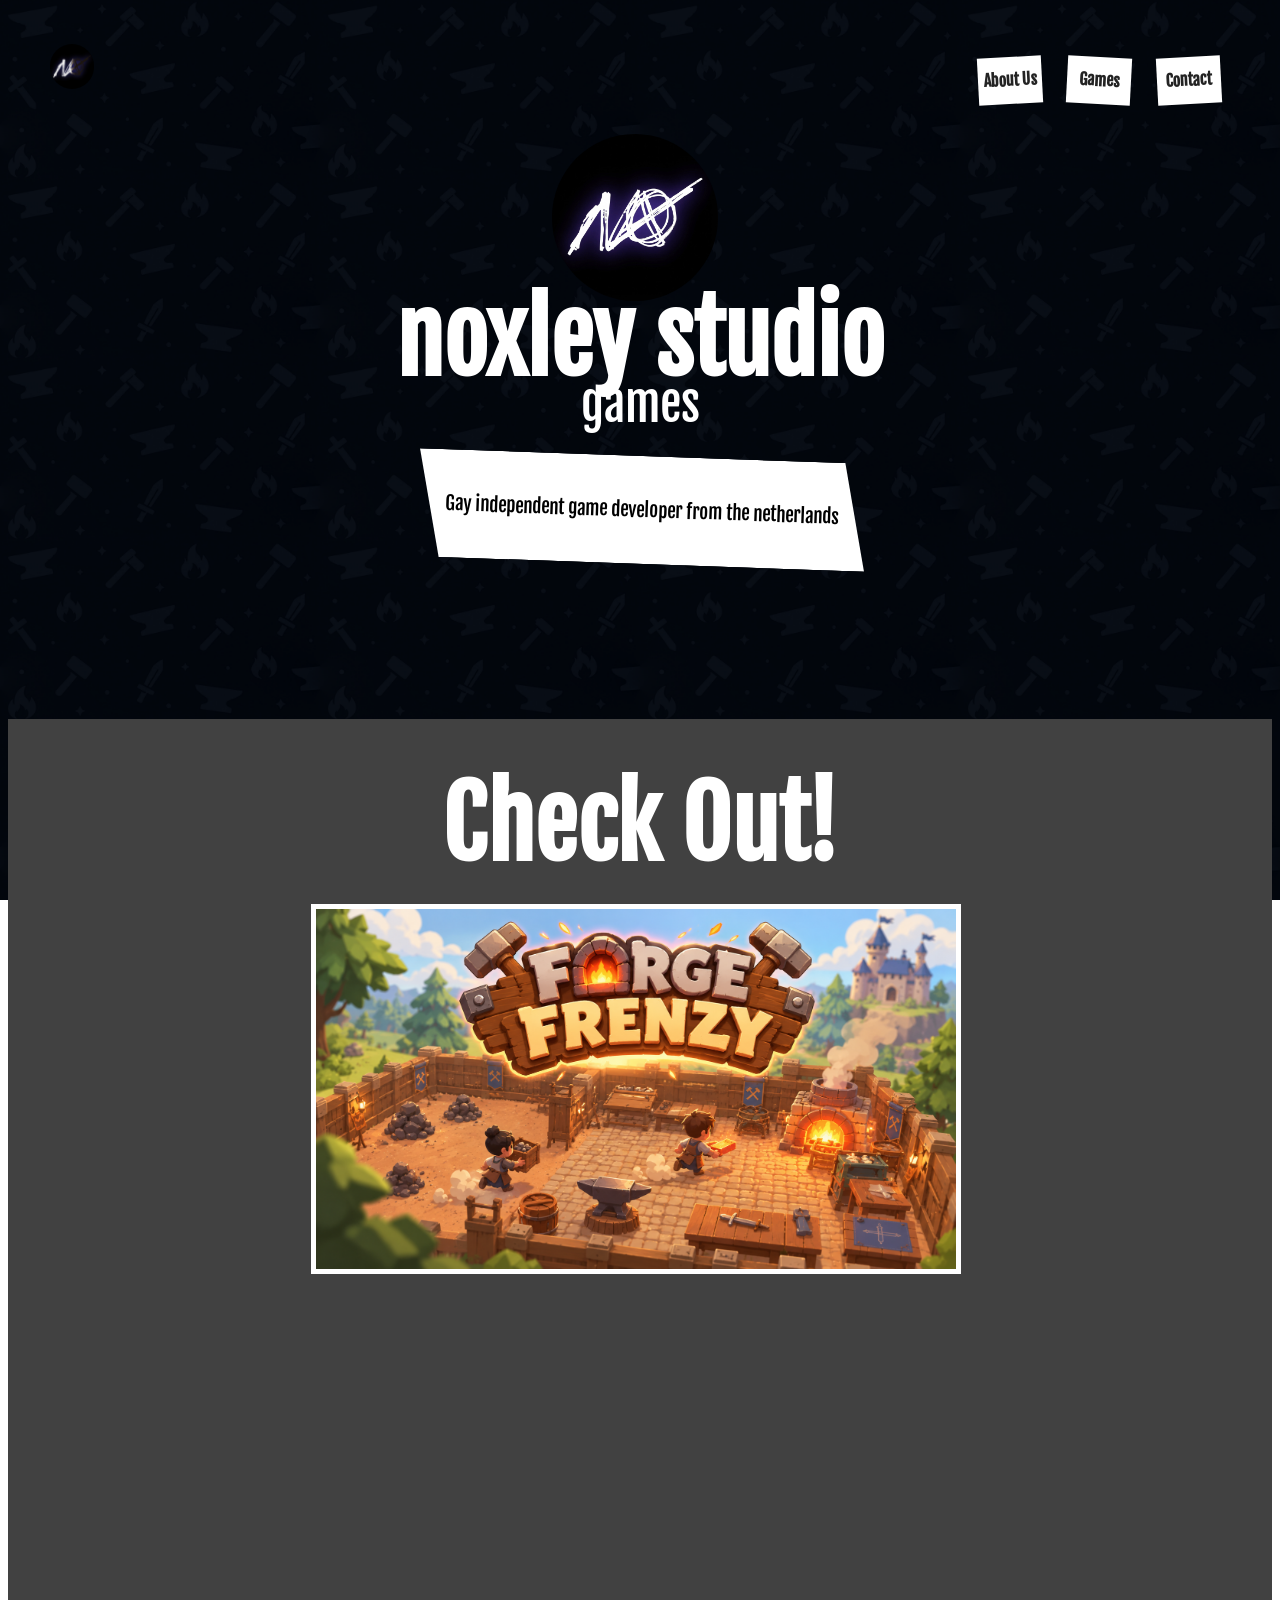
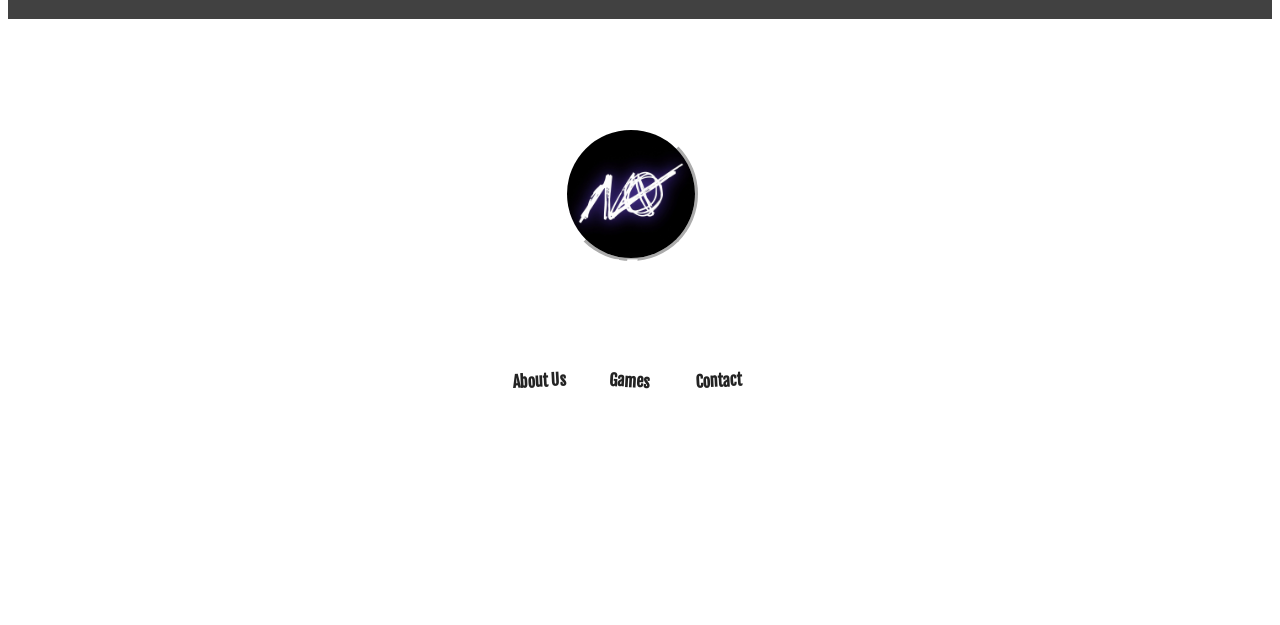
<file: index.html>
<!doctype html>
<html lang="en">
  <head>
    <meta charset="UTF-8" />
    <meta name="viewport" content="width=device-width, initial-scale=1.0" />
    <title>Home</title>
    <link rel="stylesheet" href="style.css" />
    <link rel="preconnect" href="https://fonts.googleapis.com" />
    <link rel="preconnect" href="https://fonts.gstatic.com" crossorigin />
    <link
      href="https://fonts.googleapis.com/css2?family=Fjalla+One&display=swap"
      rel="stylesheet"
    />
  </head>
  <body>
    <div class="TopNav">
      <a href="index.html"><img class="Logo-TL" src="Logo.jpg" /></a>
      <div class="NavBtns">
        <a class="NavBtn NavBtn1" href="about.html">About Us</a>
        <a class="NavBtn NavBtn2" href="games.html">Games</a>
        <a class="NavBtn NavBtn3" href="contact.html">Contact</a>
      </div>
    </div>
    <img class="MainLogo" src="LogoHD.jpg" />
    <h1 class="MainHeaderLogo">noxley studio</h1>
    <h2 class="MainTextLogo">games</h2>
    <div class="MainSticker">
      <p>Gay independent game developer from the netherlands</p>
    </div>

    <div class="CheckOut">
      <h1 class="CheckOutHeader">Check Out!</h1>
      <a href="games.html">
        <img class="CheckOutImg" src="Forge Frenzy_ Smithing Rush.png" />
      </a>
    </div>

    <div class="Footer">
      <a><img class="Logo-BM" src="LogoHD.jpg" /></a>
      <h1 class="FooterHeaderLogo">noxley studio</h1>
      <h2 class="FooterTextLogo">games</h2>
      <div class="FooterBtns">
        <a class="FooterBtn FooterBtn1" href="about.html">About Us</a>
        <a class="FooterBtn FooterBtn2" href="games.html">Games</a>
        <a class="FooterBtn FooterBtn3" href="contact.html">Contact</a>
      </div>
      <h2 class="FooterText">
        Website Made By<br />
        Joep & Suleyman
      </h2>
    </div>
  </body>
</html>
</file>
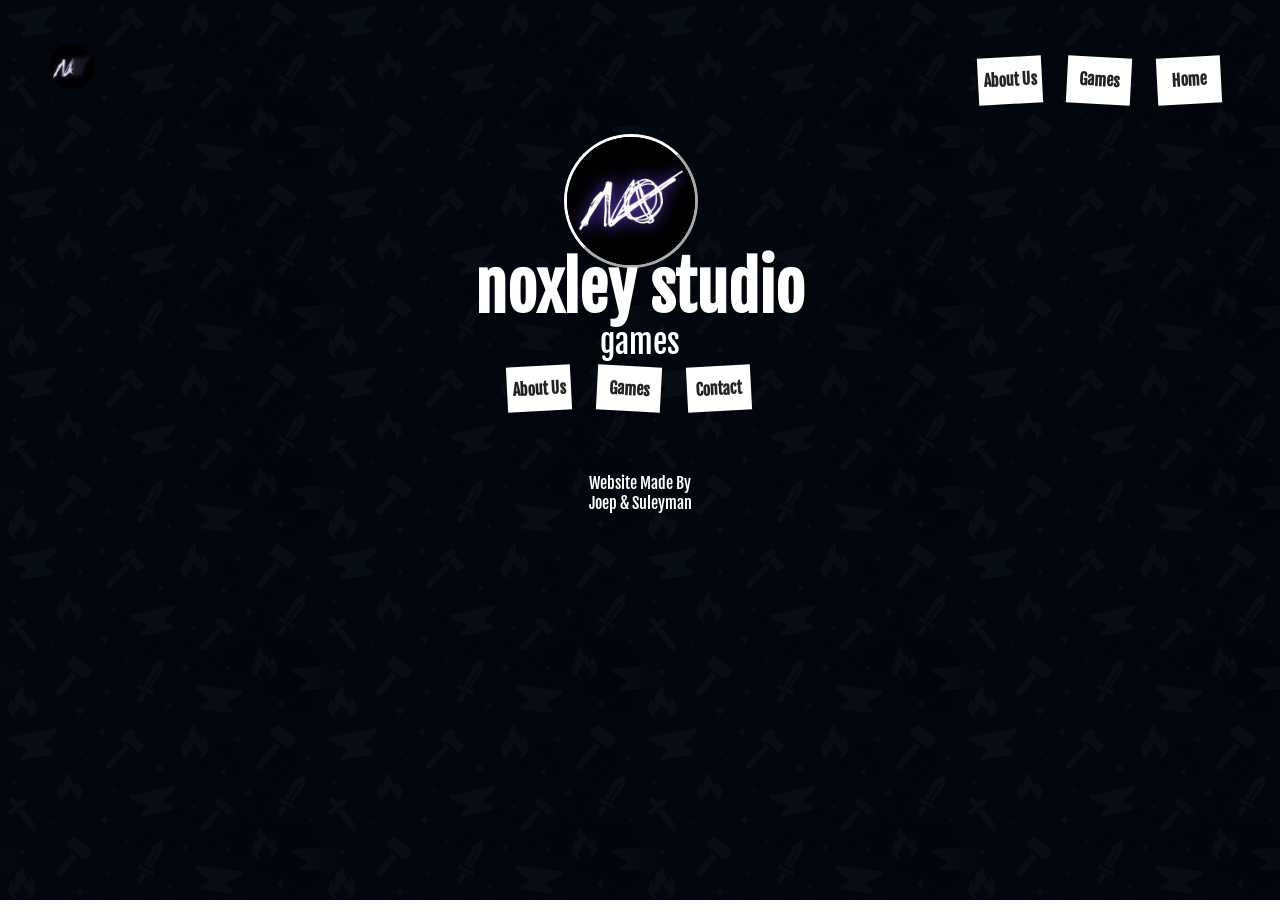
<file: contact.html>
<!doctype html>
<html lang="en">
  <head>
    <meta charset="UTF-8" />
    <meta name="viewport" content="width=device-width, initial-scale=1.0" />
    <title>Contact</title>
    <link rel="stylesheet" href="style.css" />
    <link rel="preconnect" href="https://fonts.googleapis.com" />
    <link rel="preconnect" href="https://fonts.gstatic.com" crossorigin />
    <link
      href="https://fonts.googleapis.com/css2?family=Fjalla+One&display=swap"
      rel="stylesheet"
    />
  </head>
  <body>
    <div class="TopNav">
      <a href="index.html"><img class="Logo-TL" src="Logo.jpg" /></a>
      <div class="NavBtns">
        <a class="NavBtn NavBtn1" href="about.html">About Us</a>
        <a class="NavBtn NavBtn2" href="games.html">Games</a>
        <a class="NavBtn NavBtn3" href="index.html">Home</a>
      </div>
    </div>
    <div class="Footer">
      <a><img class="Logo-BM" src="LogoHD.jpg" /></a>
      <h1 class="FooterHeaderLogo">noxley studio</h1>
      <h2 class="FooterTextLogo">games</h2>
      <div class="FooterBtns">
        <a class="FooterBtn FooterBtn1" href="about.html">About Us</a>
        <a class="FooterBtn FooterBtn2" href="games.html">Games</a>
        <a class="FooterBtn FooterBtn3" href="contact.html">Contact</a>
      </div>
      <h2 class="FooterText">
        Website Made By<br />
        Joep & Suleyman
      </h2>
    </div>
  </body>
</html>
</file>
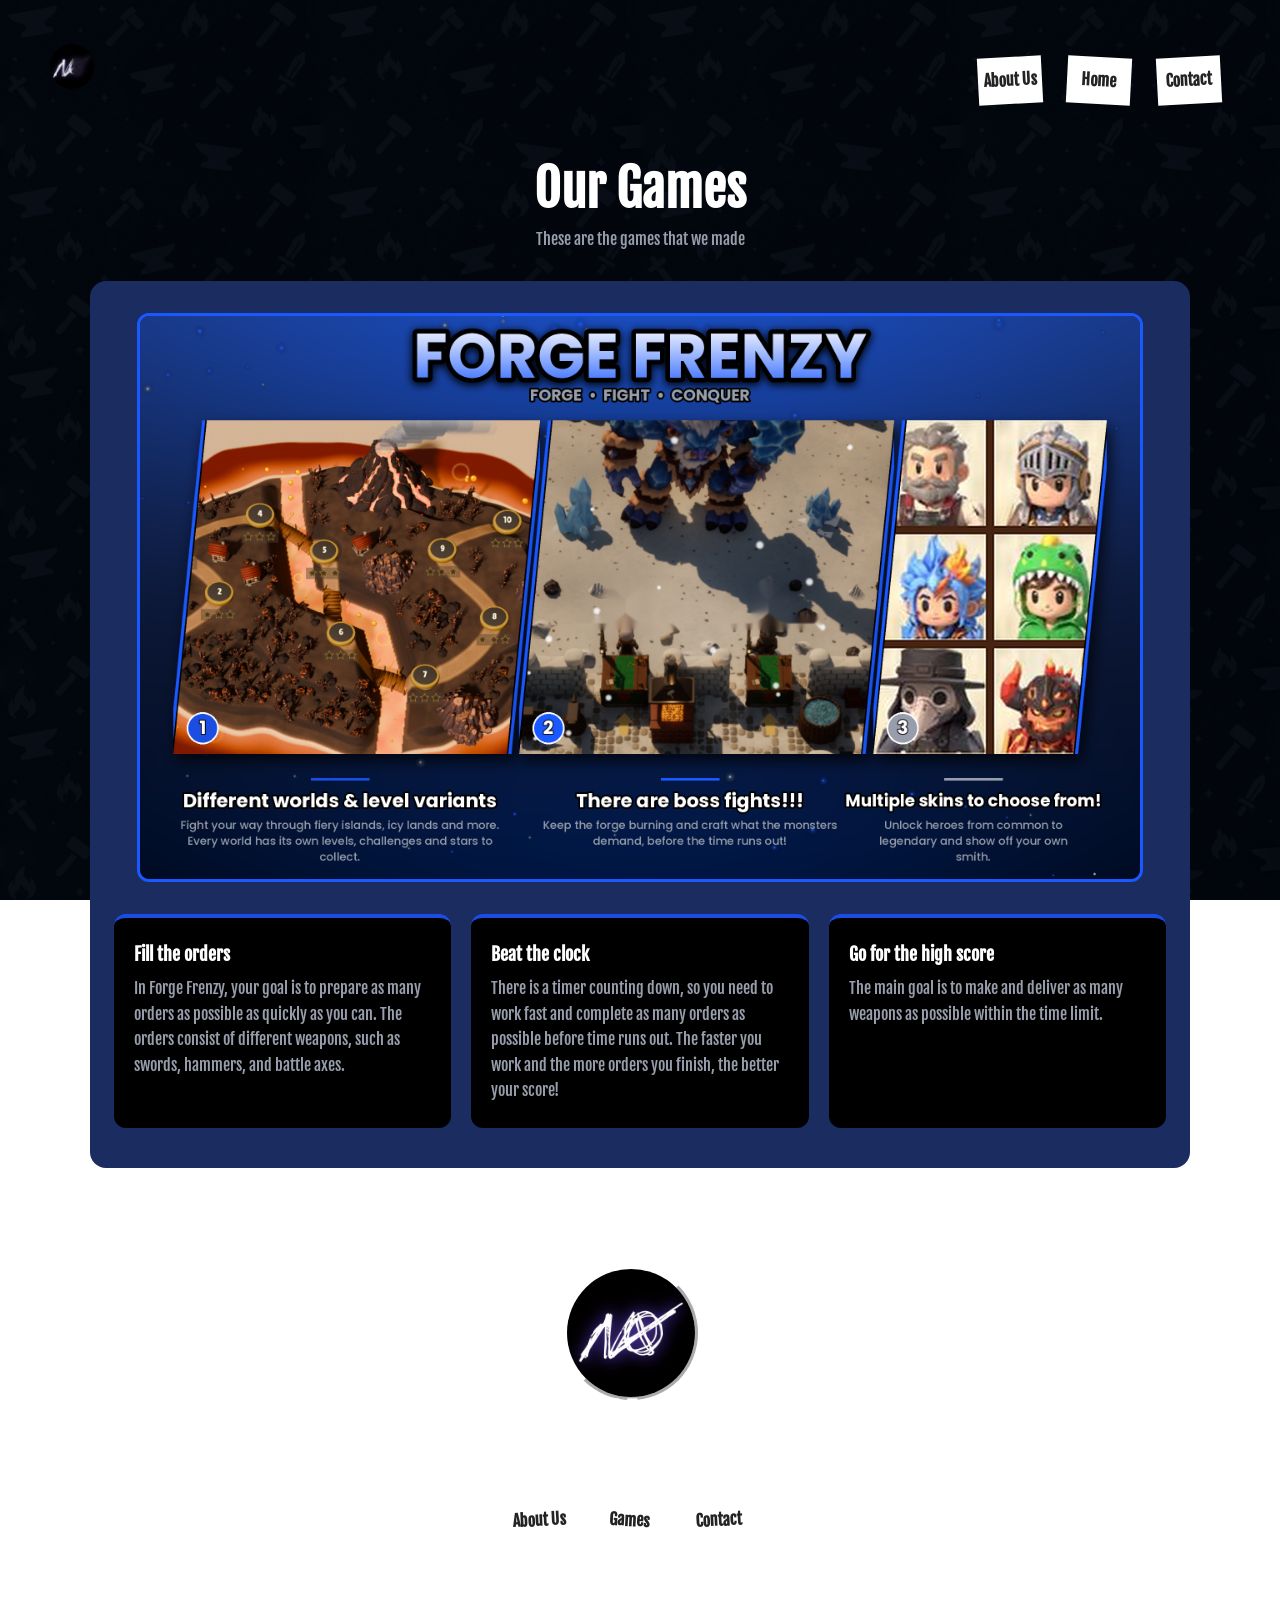
<file: games.html>
<!doctype html>
<html lang="en">
  <head>
    <meta charset="UTF-8" />
    <meta name="viewport" content="width=device-width, initial-scale=1.0" />
    <title>Our Games</title>
    <link rel="stylesheet" href="style.css" />
    <link rel="preconnect" href="https://fonts.googleapis.com" />
    <link rel="preconnect" href="https://fonts.gstatic.com" crossorigin />
    <link
      href="https://fonts.googleapis.com/css2?family=Fjalla+One&display=swap"
      rel="stylesheet"
    />
  </head>
  <body>
    <div class="TopNav">
      <a href="index.html"><img class="Logo-TL" src="Logo.jpg" /></a>
      <div class="NavBtns">
        <a class="NavBtn NavBtn1" href="about.html">About Us</a>
        <a class="NavBtn NavBtn2" href="index.html">Home</a>
        <a class="NavBtn NavBtn3" href="contact.html">Contact</a>
      </div>
    </div>

    <main class="games">
      <header class="games-header">
        <h1 class="titel1">Our Games</h1>
        <p class="games-intro">These are the games that we made</p>
      </header>

      <section class="game">
        <img
          class="GameCover"
          src="forge_frenzy_cover_blue.png"
          alt="Forge Frenzy game cover"
        />

        <div class="game-info">
          <article class="info-card uitleg1">
            <span class="info-icon"></span>
            <h3>Fill the orders</h3>
            <p>
              In Forge Frenzy, your goal is to prepare as many orders as
              possible as quickly as you can. The orders consist of different
              weapons, such as swords, hammers, and battle axes.
            </p>
          </article>

          <article class="info-card uitleg2">
            <span class="info-icon"></span>
            <h3>Beat the clock</h3>
            <p>
              There is a timer counting down, so you need to work fast and
              complete as many orders as possible before time runs out. The
              faster you work and the more orders you finish, the better your
              score!
            </p>
          </article>

          <article class="info-card uitleg3">
            <span class="info-icon"></span>
            <h3>Go for the high score</h3>
            <p>
              The main goal is to make and deliver as many weapons as possible
              within the time limit.
            </p>
          </article>
        </div>
      </section>
    </main>
    <div class="Footer">
      <a><img class="Logo-BM" src="LogoHD.jpg" /></a>
      <h1 class="FooterHeaderLogo">noxley studio</h1>
      <h2 class="FooterTextLogo">games</h2>
      <div class="FooterBtns">
        <a class="FooterBtn FooterBtn1" href="about.html">About Us</a>
        <a class="FooterBtn FooterBtn2" href="games.html">Games</a>
        <a class="FooterBtn FooterBtn3" href="contact.html">Contact</a>
      </div>
      <h2 class="FooterText">
        Website Made By<br />
        Joep & Suleyman
      </h2>
    </div>
  </body>
</html>
</file>
<file: style.css>
html {
    overflow-x: hidden;
}

body {
    font-family: "Fjalla One", sans-serif;
    font-weight: 400;
    font-style: normal;
    max-width: 100%;
    min-height: 100vh;
    overflow-x: hidden;
    background-image: url('wallpaper.png');
    background-repeat: repeat;
    background-size: 25%;
    background-attachment: fixed;
}

.NavBtn {
    transition-duration: 500ms;
    color: #232323;
    background-color: #ffffff;
    width: 5vw;
    margin: 1vw;
    padding-top: 5%;
    padding-bottom: 5%;
    text-align: center;
    text-decoration: none;
    align-items: center;
    font-weight: bold;
}

.NavBtn:hover {
    background-color: #1f3576;
    color: white;
    margin-top: 1.7vh;
}

.NavBtn1 {
    rotate: -3deg;
}

.NavBtn2 {
    rotate: 3deg;
}

.NavBtn3 {
    rotate: -3deg;
}

.TopNav {
    margin-top: 4vh;
    position: sticky;
    display: flex;
    justify-content: right;
}

.NavBtns {
    margin-right: 3vw;
    display: flex;
    flex-flow: row;
}

.Logo-TL {
    width: 3.5vw;
    border-radius: 100%;
    position: relative;
    right: 68vw;
}

:root {
  --blue: #1B4DE3;
  --blue-bright: #1A59FF;
  --blue-dark: #1A2C60;
  --black: #000000;
  --grey: #979DAA;
}

.games {
  max-width: 1100px;
  margin: 0 auto;
  padding: 40px 20px 80px;
  text-align: center;
  font-family: "Fjalla One", sans-serif;
   
}

.games-header {
  margin-bottom: 32px;
  font-family: "Fjalla One", sans-serif;
    
}

.titel1 {
  margin: 0 0 8px;
  font-size: clamp(2rem, 5vw, 3.2rem);
  color: #fff;
   font-family: "Fjalla One", sans-serif;
}

.games-intro {
  margin: 0;
  color: var(--grey);
}

.game {
  padding: 32px 24px 40px;
  border-radius: 16px;
  background: var(--blue-dark);
}

.titel2 {
  margin: 0 0 24px;
  font-size: clamp(1.6rem, 4vw, 2.2rem);
  color: #fff;
}

.GameCover {
  display: block;
  width: min(100%, 1000px);
  margin: 0 auto 32px;
  border-radius: 12px;
  border: 3px solid var(--blue-bright);
}

.game-info {
  display: grid;
  grid-template-columns: repeat(3, 1fr);
  gap: 20px;
   font-family: "Fjalla One", sans-serif;
}

.info-card {
  padding: 24px 20px;
  border-radius: 12px;
  background: var(--black);
  border-top: 4px solid var(--blue);
  text-align: left;
}

.info-card h3 {
  margin: 0 0 10px;
  font-size: 1.15rem;
  color: #fff;
}

.info-card p {
  margin: 0;
  line-height: 1.6;
  color: var(--grey);
}


.MainLogo {
    width: 13vw;
    border-radius: 100%;
    position: relative;
    left: 43%;
    top: 2vh;
}

.MainHeaderLogo {
    text-align: center;
    color: white;
    position: relative;
    font-size: 6em;
    letter-spacing: 1%;
    font-weight: bolder;
    top: -8vh;
}

.MainTextLogo {
    text-align: center;
    color: white;
    position: relative;
    font-size: 3em;
    letter-spacing: 20%;
    top: -18vh; 
    font-weight: 100;
}

.MainSticker {
    font-size: 1.2em;
    position: relative;
    background-color: white;
    width: 35vw;
    text-align: center;
    height: 12vh;
    justify-content: center;
    display: flex;
    align-items: center;
    left: 32vw;
    top: -20vh;
    rotate: 2deg;
    clip-path: polygon(0 0, 95% 0, 100% 100%, 5% 100%);
}

.Logo-BM {
    width: 10vw;
    border-radius: 100%;
    position: relative;
    left: 44%;
    top: 2vh;
    border: #ffffff;
    border-style: outset;
}

.FooterHeaderLogo {
    text-align: center;
    color: white;
    position: relative;
    font-size: 4em;
    letter-spacing: 1%;
    font-weight: bolder;
    top: -5.5vh;
}

.FooterTextLogo {
    text-align: center;
    color: white;
    position: relative;
    font-size: 2em;
    letter-spacing: 20%;
    top: -11vh; 
    font-weight: 100;
}

.FooterBtn {
    transition-duration: 500ms;
    color: #232323;
    background-color: #ffffff;
    width: 5vw;
    margin: 1vw;
    padding-top: 1%;
    padding-bottom: 1%;
    text-align: center;
    text-decoration: none;
    align-items: center;
    font-weight: bold;
}

.FooterBtn:hover {
    background-color: #1f3576;
    color: white;
    margin-top: 1.7vh;
}

.FooterBtn1 {
    rotate: -3deg;
}

.FooterBtn2 {
    rotate: 3deg;
}

.FooterBtn3 {
    rotate: -3deg;
}

.FooterBtns {
    top: -15vh;
    left: 38.5%;
    position: relative;
    display: flex;
    flex-flow: row;
}

.FooterText {
    text-align: center;
    color: white;
    position: relative;
    font-size: 1em;
    letter-spacing: 20%;
    top: -11vh; 
    font-weight: 100;
}

.CheckOut {
    position: relative;
    top: -10vh;
    background-color: #414141;
    width: 100%;
    height: 100vh;
    justify-content: center;
}

.CheckOutHeader {
    text-align: center;
    color: white;
    position: relative;
    font-size: 6em;
    letter-spacing: 1%;
    font-weight: bolder;
    top: 5vh;
}

.CheckOutImg {
    width: 50vw;
    transition: 500ms;
    position: relative;
    left: 24%;
    z-index: 1;
    border-color: white;
    border-width: 5px;
    border-style: solid;
}

.CheckOutImg:hover {
    border-color: rgb(255, 228, 132);
    border-width: 5px;
    border-style: solid;
}

/* about me stukje sprunki en damian */



.about {
  max-width: 1100px;
  margin: 8vh auto 0;
  padding: 0 20px 22vh;
  text-align: center;
  font-family: "Fjalla One", sans-serif;
}

.about .game {
  margin-bottom: 32px;
}

.about-text {
  max-width: 70ch;
  margin: 0 auto 16px;
  line-height: 1.7;
  font-size: 1.1rem;
  color: #fff;
}

.about-link {
  color: var(--blue-bright);
  text-decoration: underline;
}

.about-link:hover {
  color: #fff;
}

.team-grid {
  display: grid;
  grid-template-columns: repeat(2, 1fr);
  gap: 20px;
}

.avatar {
  display: flex;
  align-items: center;
  justify-content: center;
  width: 72px;
  height: 72px;
  margin-bottom: 16px;
  border-radius: 100%;
  border: 3px solid var(--blue-bright);
  background: var(--blue-dark);
  color: #fff;
  font-size: 2rem;
}

.about-cta {
  display: inline-block;
  margin-top: 8px;
  padding: 14px 32px;
  background: #fff;
  color: #232323;
  font-weight: bold;
  text-decoration: none;
  rotate: -3deg;
  transition: 500ms;
}

.about-cta:hover {
  background: #1f3576;
  color: #fff;
}

@media (max-width: 800px) {
  body {
    width: 100%;
    margin: 0;
  }

  .team-grid,
  .game-info {
    grid-template-columns: 1fr;
  }

  .TopNav {
    position: relative;
    top: auto;
    margin: 1rem auto;
    padding: 0 1rem;
    align-items: center;
    justify-content: space-between;
    gap: 1rem;
  }

  .Logo-TL {
    position: static;
    display: block;
    width: clamp(40px, 9vw, 64px);
  }

  .NavBtns {
    margin: 0;
    justify-content: flex-end;
    flex-wrap: wrap;
    gap: 0.4rem;
  }

  .NavBtn,
  .FooterBtn {
    width: auto;
    margin: 0;
    padding: 0.65rem 0.85rem;
    font-size: 0.95rem;
  }

  .NavBtn:hover,
  .FooterBtn:hover {
    margin-top: 0;
  }

  .MainLogo,
  .Logo-BM {
    position: static;
    display: block;
    width: clamp(84px, 20vw, 140px);
    margin: 1.5rem auto;
  }

  .MainHeaderLogo,
  .MainTextLogo,
  .FooterHeaderLogo,
  .FooterTextLogo,
  .FooterText,
  .CheckOutHeader {
    position: static;
    letter-spacing: normal;
  }

  .MainHeaderLogo,
  .CheckOutHeader {
    font-size: clamp(2.4rem, 9vw, 4rem);
  }

  .MainTextLogo {
    margin: 0.5rem 0;
    font-size: clamp(1.7rem, 6vw, 2.5rem);
  }

  .MainSticker {
    position: static;
    width: min(88%, 32rem);
    height: auto;
    min-height: 4rem;
    margin: 1.5rem auto 3rem;
    padding: 0.75rem 1.5rem;
    box-sizing: border-box;
  }

  .MainSticker p {
    margin: 0;
  }

  .CheckOut {
    position: static;
    width: auto;
    height: auto;
    padding: 2rem 1rem 3rem;
  }

  .CheckOutHeader {
    margin: 0 0 1.5rem;
  }

  .CheckOutImg {
    position: static;
    display: block;
    width: min(100%, 42rem);
    box-sizing: border-box;
    margin: 0 auto;
  }

  .Footer {
    padding: 1rem 1rem 2rem;
    text-align: center;
  }

  .FooterHeaderLogo {
    margin: 0.5rem 0;
    font-size: clamp(2rem, 8vw, 3rem);
  }

  .FooterTextLogo {
    margin: 0.5rem 0 1.5rem;
    font-size: clamp(1.25rem, 5vw, 1.75rem);
  }

  .FooterBtns {
    position: static;
    justify-content: center;
    flex-wrap: wrap;
    gap: 0.5rem;
  }

  .FooterText {
    margin: 1.5rem 0 0;
    font-size: 0.95rem;
  }

  .games,
  .about {
    padding: 2rem 1rem 3rem;
  }

  .about {
    margin-top: 0;
  }

  .game {
    padding: 1.5rem 1rem 2rem;
  }

  .GameCover {
    margin-bottom: 1.5rem;
  }
}

@media (max-width: 480px) {
  .TopNav {
    align-items: flex-start;
  }

  .NavBtns {
    gap: 0.25rem;
  }

  .NavBtn {
    padding: 0.55rem 0.65rem;
    font-size: 0.85rem;
  }

  .games,
  .about {
    padding-right: 0.75rem;
    padding-left: 0.75rem;
  }

  .about-text {
    font-size: 1rem;
  }

  .info-card {
    padding: 1.25rem 1rem;
  }

  .about-cta {
    padding: 0.85rem 1.5rem;
  }
}
</file>
